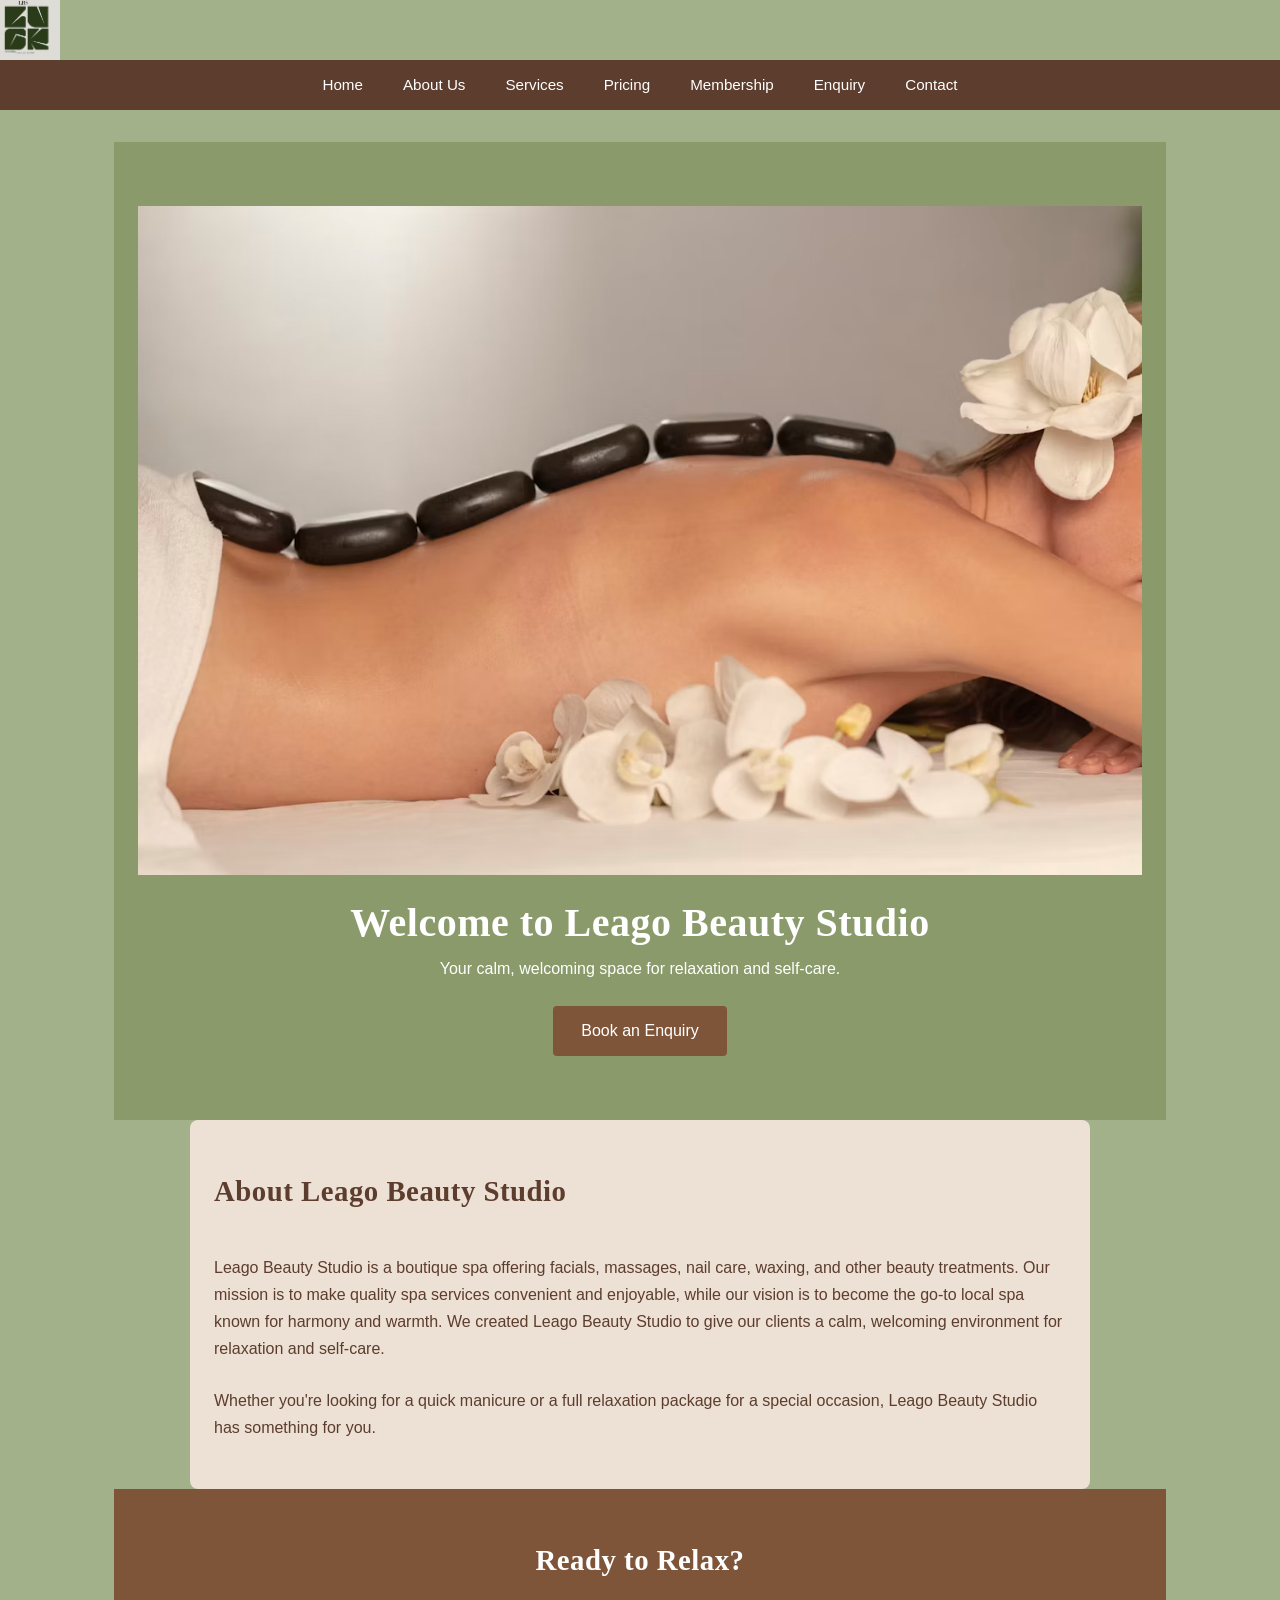
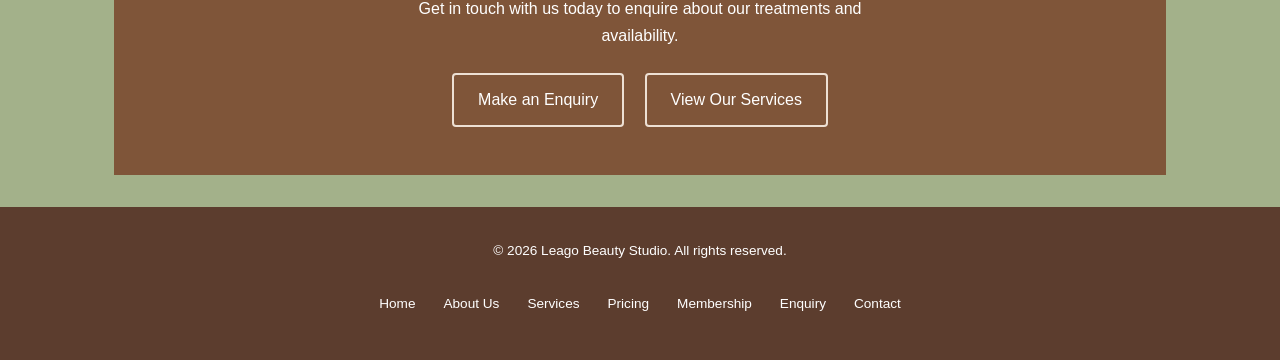
<file: index.html>
<!DOCTYPE html>
<html lang="en">
<head>
    <meta charset="UTF-8">
    <meta name="viewport" content="width=device-width, initial-scale=1.0">
    <title>Leago Beauty Studio | Facials, Massages, Nails and Waxing</title>
    <meta name="description" content="Leago Beauty Studio is a boutique spa offering facials, massages, nail care and waxing in a calm, welcoming space. Enquire today.">
    <meta name="keywords" content="beauty studio, boutique spa, facials, massages, nail care, waxing, self-care">
    <link rel="stylesheet" href="css/style.css">
</head>
<body>

    <header>
        <div class="logo">
            <a href="index.html">
                <img src="images/logo.png" alt="Leago Beauty Studio Logo">
            </a>
        </div>
    </header>

    <nav>
        <ul>
            <li><a href="index.html">Home</a></li>
            <li><a href="about.html">About Us</a></li>
            <li><a href="services.html">Services</a></li>
            <li><a href="pricing.html">Pricing</a></li>
            <li><a href="membership.html">Membership</a></li>
            <li><a href="enquiry.html">Enquiry</a></li>
            <li><a href="contact.html">Contact</a></li>
        </ul>
    </nav>

    <main>
        <section id="hero">
            <img src="images/hero-spa.jpg" alt="Relaxing spa treatment room at Leago Beauty Studio">
            <h1>Welcome to Leago Beauty Studio</h1>
            <p>Your calm, welcoming space for relaxation and self-care.</p>
            <a href="enquiry.html">Book an Enquiry</a>
        </section>

        <section id="intro">
            <h2>About Leago Beauty Studio</h2>
            <p>
                Leago Beauty Studio is a boutique spa offering facials, massages, nail care,
                waxing, and other beauty treatments. Our mission is to make quality spa
                services convenient and enjoyable, while our vision is to become the go-to local
                spa known for harmony and warmth. We created Leago Beauty Studio to give our
                clients a calm, welcoming environment for relaxation and self-care.
            </p>
            <p>
                Whether you're looking for a quick manicure or a full relaxation package for a
                special occasion, Leago Beauty Studio has something for you.
            </p>
        </section>

        <section id="cta">
            <h2>Ready to Relax?</h2>
            <p>Get in touch with us today to enquire about our treatments and availability.</p>
            <a href="enquiry.html">Make an Enquiry</a>
            <a href="services.html">View Our Services</a>
        </section>
    </main>

    <footer>
        <p>&copy; 2026 Leago Beauty Studio. All rights reserved.</p>
        <nav>
            <ul>
                <li><a href="index.html">Home</a></li>
                <li><a href="about.html">About Us</a></li>
                <li><a href="services.html">Services</a></li>
                <li><a href="pricing.html">Pricing</a></li>
                <li><a href="membership.html">Membership</a></li>
                <li><a href="enquiry.html">Enquiry</a></li>
                <li><a href="contact.html">Contact</a></li>
            </ul>
        </nav>
    </footer>

    <script src="js/script.js"></script>
</body>
</html>
</file>
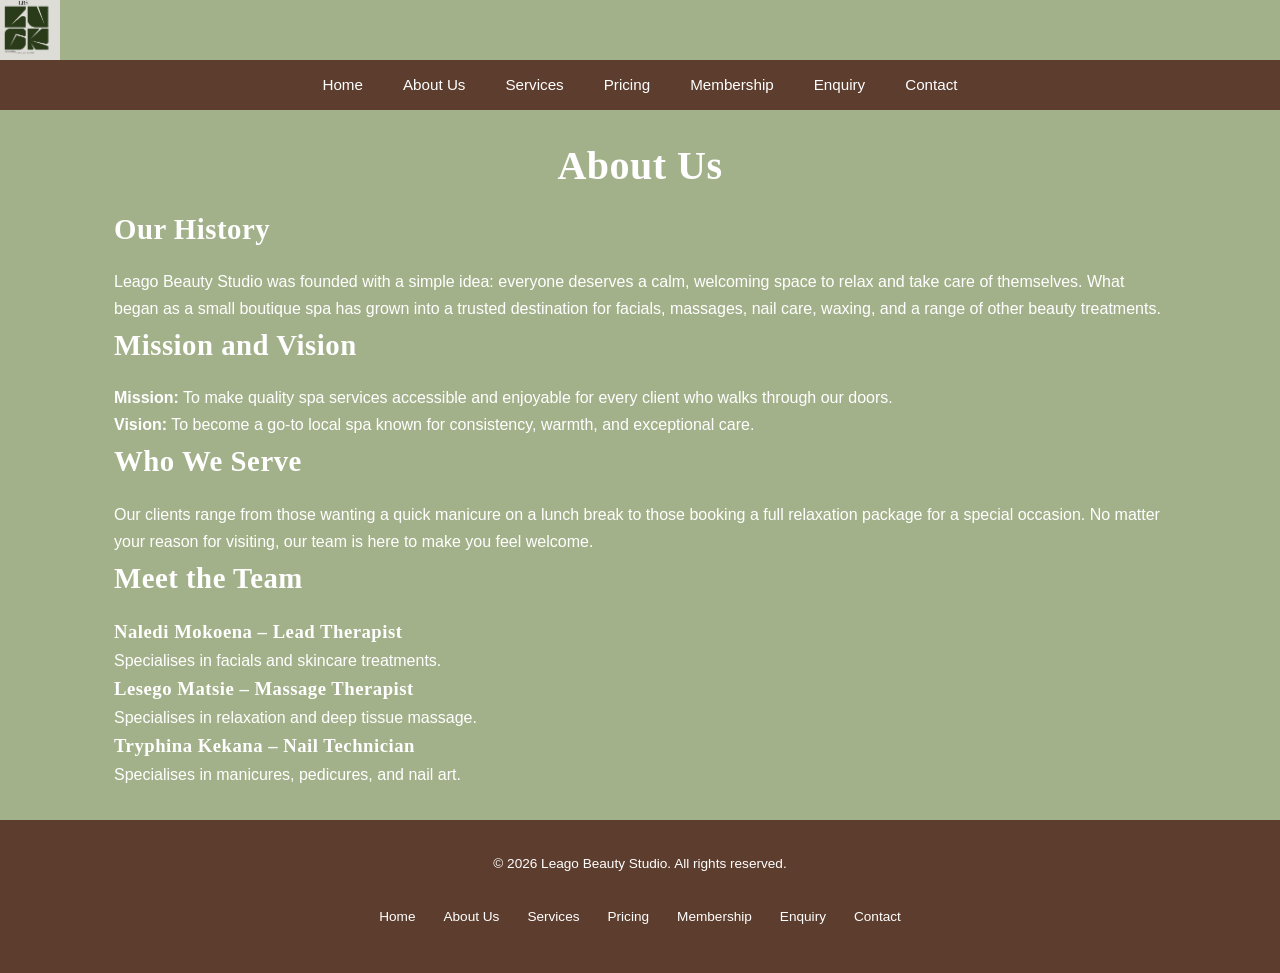
<file: about.html>
<!DOCTYPE html>
<html lang="en">
<head>
    <meta charset="UTF-8">
    <meta name="viewport" content="width=device-width, initial-scale=1.0">
    <title>About Us: Our Story, Mission and Team | Leago Beauty Studio</title>
    <meta name="description" content="Meet the team at Leago Beauty Studio and learn about our story, mission and vision for calm, quality spa care in Midrand.">
    <meta name="keywords" content="about Leago Beauty Studio, boutique spa, spa team, therapists, mission and vision, Midrand">
    <link rel="stylesheet" href="css/style.css">
</head>
<body>

    <header>
        <div class="logo">
            <a href="index.html">
                <img src="images/logo.png" alt="Leago Beauty Studio Logo">
            </a>
        </div>
    </header>

    <nav>
        <ul>
            <li><a href="index.html">Home</a></li>
            <li><a href="about.html">About Us</a></li>
            <li><a href="services.html">Services</a></li>
            <li><a href="pricing.html">Pricing</a></li>
            <li><a href="membership.html">Membership</a></li>
            <li><a href="enquiry.html">Enquiry</a></li>
            <li><a href="contact.html">Contact</a></li>
        </ul>
    </nav>

    <main>
        <h1>About Us</h1>

        <section id="history" class="fade-section">
            <h2>Our History</h2>
            <p>
                Leago Beauty Studio was founded with a simple idea: everyone deserves a calm,
                welcoming space to relax and take care of themselves. What began as a small
                boutique spa has grown into a trusted destination for facials, massages, nail
                care, waxing, and a range of other beauty treatments.
            </p>
        </section>

        <section id="mission-vision" class="fade-section">
            <h2>Mission and Vision</h2>
            <p>
                <strong>Mission:</strong> To make quality spa services accessible and enjoyable
                for every client who walks through our doors.
            </p>
            <p>
                <strong>Vision:</strong> To become a go-to local spa known for consistency,
                warmth, and exceptional care.
            </p>
        </section>

        <section id="audience" class="fade-section">
            <h2>Who We Serve</h2>
            <p>
                Our clients range from those wanting a quick manicure on a lunch break to those
                booking a full relaxation package for a special occasion. No matter your reason
                for visiting, our team is here to make you feel welcome.
            </p>
        </section>

        <section id="team" class="fade-section">
            <h2>Meet the Team</h2>
            <div class="team-member">
                <h3>Naledi Mokoena &ndash; Lead Therapist</h3>
                <p>Specialises in facials and skincare treatments.</p>
            </div>
            <div class="team-member">
                <h3>Lesego Matsie &ndash; Massage Therapist</h3>
                <p>Specialises in relaxation and deep tissue massage.</p>
            </div>
            <div class="team-member">
                <h3>Tryphina Kekana &ndash; Nail Technician</h3>
                <p>Specialises in manicures, pedicures, and nail art.</p>
            </div>
        </section>
    </main>

    <footer>
        <p>&copy; 2026 Leago Beauty Studio. All rights reserved.</p>
        <nav>
            <ul>
                <li><a href="index.html">Home</a></li>
                <li><a href="about.html">About Us</a></li>
                <li><a href="services.html">Services</a></li>
                <li><a href="pricing.html">Pricing</a></li>
                <li><a href="membership.html">Membership</a></li>
                <li><a href="enquiry.html">Enquiry</a></li>
                <li><a href="contact.html">Contact</a></li>
            </ul>
        </nav>
    </footer>

    <script src="js/script.js"></script>
</body>
</html>
</file>
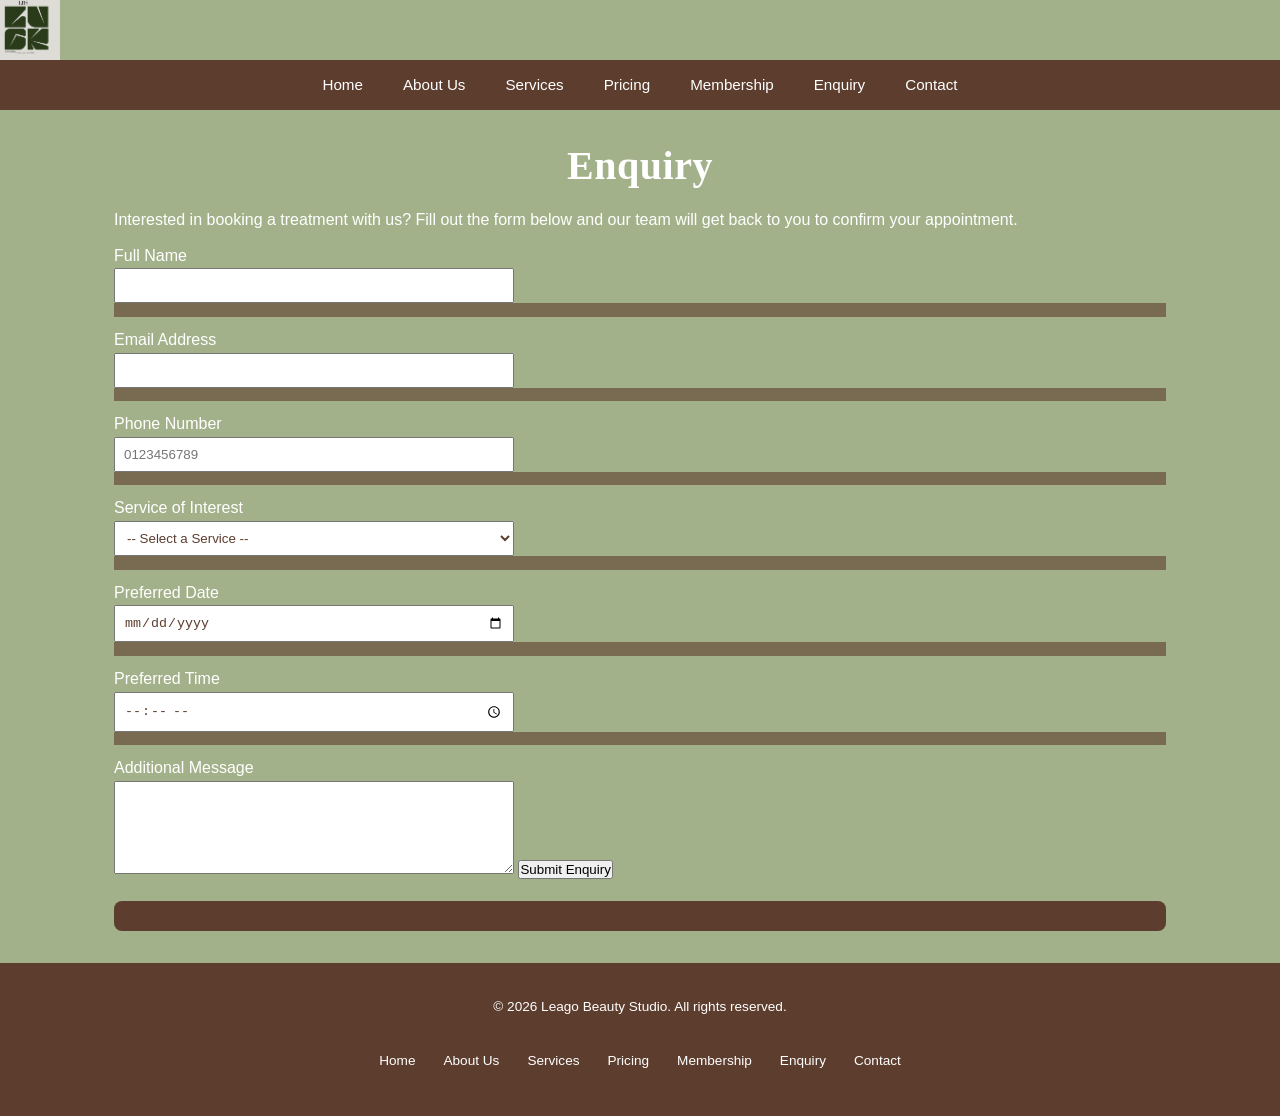
<file: enquiry.html>
<!DOCTYPE html>
<html lang="en">
<head>
    <meta charset="UTF-8">
    <meta name="viewport" content="width=device-width, initial-scale=1.0">
    <title>Book a Spa Treatment Enquiry | Leago Beauty Studio</title>
    <meta name="description" content="Enquire about facials, massages, nail care, waxing or membership at Leago Beauty Studio and get an instant price guide and availability.">
    <meta name="keywords" content="spa booking, enquiry, facials, massages, nail care, waxing, membership, Leago Beauty Studio">
    <link rel="stylesheet" href="css/style.css">
</head>
<body>

    <header>
        <div class="logo">
            <a href="index.html">
                <img src="images/logo.png" alt="Leago Beauty Studio Logo">
            </a>
        </div>
    </header>

    <nav>
        <ul>
            <li><a href="index.html">Home</a></li>
            <li><a href="about.html">About Us</a></li>
            <li><a href="services.html">Services</a></li>
            <li><a href="pricing.html">Pricing</a></li>
            <li><a href="membership.html">Membership</a></li>
            <li><a href="enquiry.html">Enquiry</a></li>
            <li><a href="contact.html">Contact</a></li>
        </ul>
    </nav>

    <main>
        <h1>Enquiry</h1>
        <p>
            Interested in booking a treatment with us? Fill out the form below and our team will
            get back to you to confirm your appointment.
        </p>

        <section id="enquiry-section">
            <form id="enquiry-form" novalidate>
                <label for="full-name">Full Name</label>
                <input type="text" id="full-name" name="full-name">
                <span class="error" id="full-name-error"></span>

                <label for="email">Email Address</label>
                <input type="email" id="email" name="email">
                <span class="error" id="email-error"></span>

                <label for="phone">Phone Number</label>
                <input type="tel" id="phone" name="phone" placeholder="0123456789">
                <span class="error" id="phone-error"></span>

                <label for="service">Service of Interest</label>
                <select id="service" name="service">
                    <option value="">-- Select a Service --</option>
                    <option value="facials">Facials</option>
                    <option value="massages">Massages</option>
                    <option value="nail-care">Nail Care</option>
                    <option value="waxing">Waxing</option>
                    <option value="membership">Membership</option>
                    <option value="other">Other</option>
                </select>
                <span class="error" id="service-error"></span>

                <label for="preferred-date">Preferred Date</label>
                <input type="date" id="preferred-date" name="preferred-date">
                <span class="error" id="preferred-date-error"></span>

                <label for="preferred-time">Preferred Time</label>
                <input type="time" id="preferred-time" name="preferred-time">
                <span class="error" id="preferred-time-error"></span>

                <label for="message">Additional Message</label>
                <textarea id="message" name="message" rows="5"></textarea>

                <button type="submit">Submit Enquiry</button>
            </form>

            <div id="enquiry-response" aria-live="polite"></div>
        </section>
    </main>

    <footer>
        <p>&copy; 2026 Leago Beauty Studio. All rights reserved.</p>
        <nav>
            <ul>
                <li><a href="index.html">Home</a></li>
                <li><a href="about.html">About Us</a></li>
                <li><a href="services.html">Services</a></li>
                <li><a href="pricing.html">Pricing</a></li>
                <li><a href="membership.html">Membership</a></li>
                <li><a href="enquiry.html">Enquiry</a></li>
                <li><a href="contact.html">Contact</a></li>
            </ul>
        </nav>
    </footer>

    <script src="js/script.js"></script>
</body>
</html>
</file>
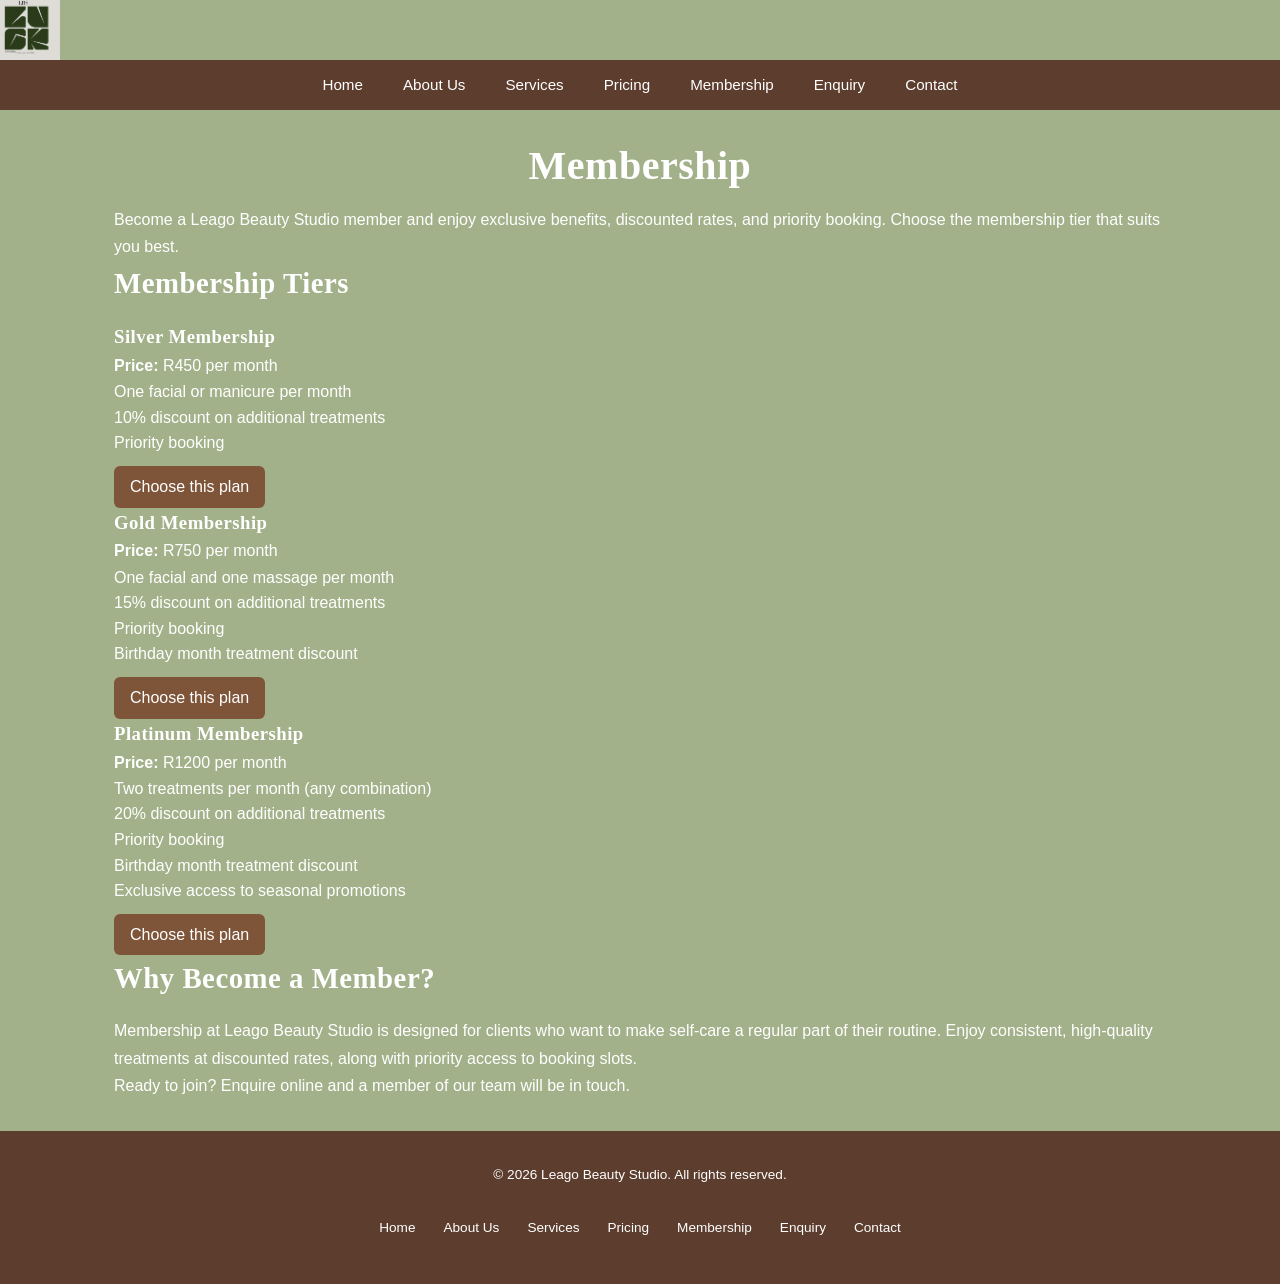
<file: membership.html>
<!DOCTYPE html>
<html lang="en">
<head>
    <meta charset="UTF-8">
    <meta name="viewport" content="width=device-width, initial-scale=1.0">
    <title>Spa Membership Plans: Silver, Gold and Platinum | Leago Beauty Studio</title>
    <meta name="description" content="Join Leago Beauty Studio with a Silver, Gold or Platinum membership. Enjoy monthly treatments, discounts and priority booking.">
    <meta name="keywords" content="spa membership, monthly spa plan, Silver membership, Gold membership, Platinum membership, discounted treatments, Leago Beauty Studio">
    <link rel="stylesheet" href="css/style.css">
</head>
<body>

    <header>
        <div class="logo">
            <a href="index.html">
                <img src="images/logo.png" alt="Leago Beauty Studio Logo">
            </a>
        </div>
    </header>

    <nav>
        <ul>
            <li><a href="index.html">Home</a></li>
            <li><a href="about.html">About Us</a></li>
            <li><a href="services.html">Services</a></li>
            <li><a href="pricing.html">Pricing</a></li>
            <li><a href="membership.html">Membership</a></li>
            <li><a href="enquiry.html">Enquiry</a></li>
            <li><a href="contact.html">Contact</a></li>
        </ul>
    </nav>

    <main>
        <h1>Membership</h1>
        <p>
            Become a Leago Beauty Studio member and enjoy exclusive benefits, discounted rates,
            and priority booking. Choose the membership tier that suits you best.
        </p>

        <section id="membership-tiers">
            <h2>Membership Tiers</h2>

            <article class="membership-tier">
                <h3>Silver Membership</h3>
                <p><strong>Price:</strong> R450 per month</p>
                <ul>
                    <li>One facial or manicure per month</li>
                    <li>10% discount on additional treatments</li>
                    <li>Priority booking</li>
                </ul>
                <a class="tier-btn" href="enquiry.html?service=membership">Choose this plan</a>
            </article>

            <article class="membership-tier">
                <h3>Gold Membership</h3>
                <p><strong>Price:</strong> R750 per month</p>
                <ul>
                    <li>One facial and one massage per month</li>
                    <li>15% discount on additional treatments</li>
                    <li>Priority booking</li>
                    <li>Birthday month treatment discount</li>
                </ul>
                <a class="tier-btn" href="enquiry.html?service=membership">Choose this plan</a>
            </article>

            <article class="membership-tier">
                <h3>Platinum Membership</h3>
                <p><strong>Price:</strong> R1200 per month</p>
                <ul>
                    <li>Two treatments per month (any combination)</li>
                    <li>20% discount on additional treatments</li>
                    <li>Priority booking</li>
                    <li>Birthday month treatment discount</li>
                    <li>Exclusive access to seasonal promotions</li>
                </ul>
                <a class="tier-btn" href="enquiry.html?service=membership">Choose this plan</a>
            </article>
        </section>

        <section id="membership-benefits">
            <h2>Why Become a Member?</h2>
            <p>
                Membership at Leago Beauty Studio is designed for clients who want to make
                self-care a regular part of their routine. Enjoy consistent, high-quality
                treatments at discounted rates, along with priority access to booking slots.
            </p>
        </section>

        <p>
            Ready to join? <a href="enquiry.html">Enquire online</a> and a member of our team
            will be in touch.
        </p>
    </main>

    <footer>
        <p>&copy; 2026 Leago Beauty Studio. All rights reserved.</p>
        <nav>
            <ul>
                <li><a href="index.html">Home</a></li>
                <li><a href="about.html">About Us</a></li>
                <li><a href="services.html">Services</a></li>
                <li><a href="pricing.html">Pricing</a></li>
                <li><a href="membership.html">Membership</a></li>
                <li><a href="enquiry.html">Enquiry</a></li>
                <li><a href="contact.html">Contact</a></li>
            </ul>
        </nav>
    </footer>

    <script src="js/script.js"></script>
</body>
</html>
</file>
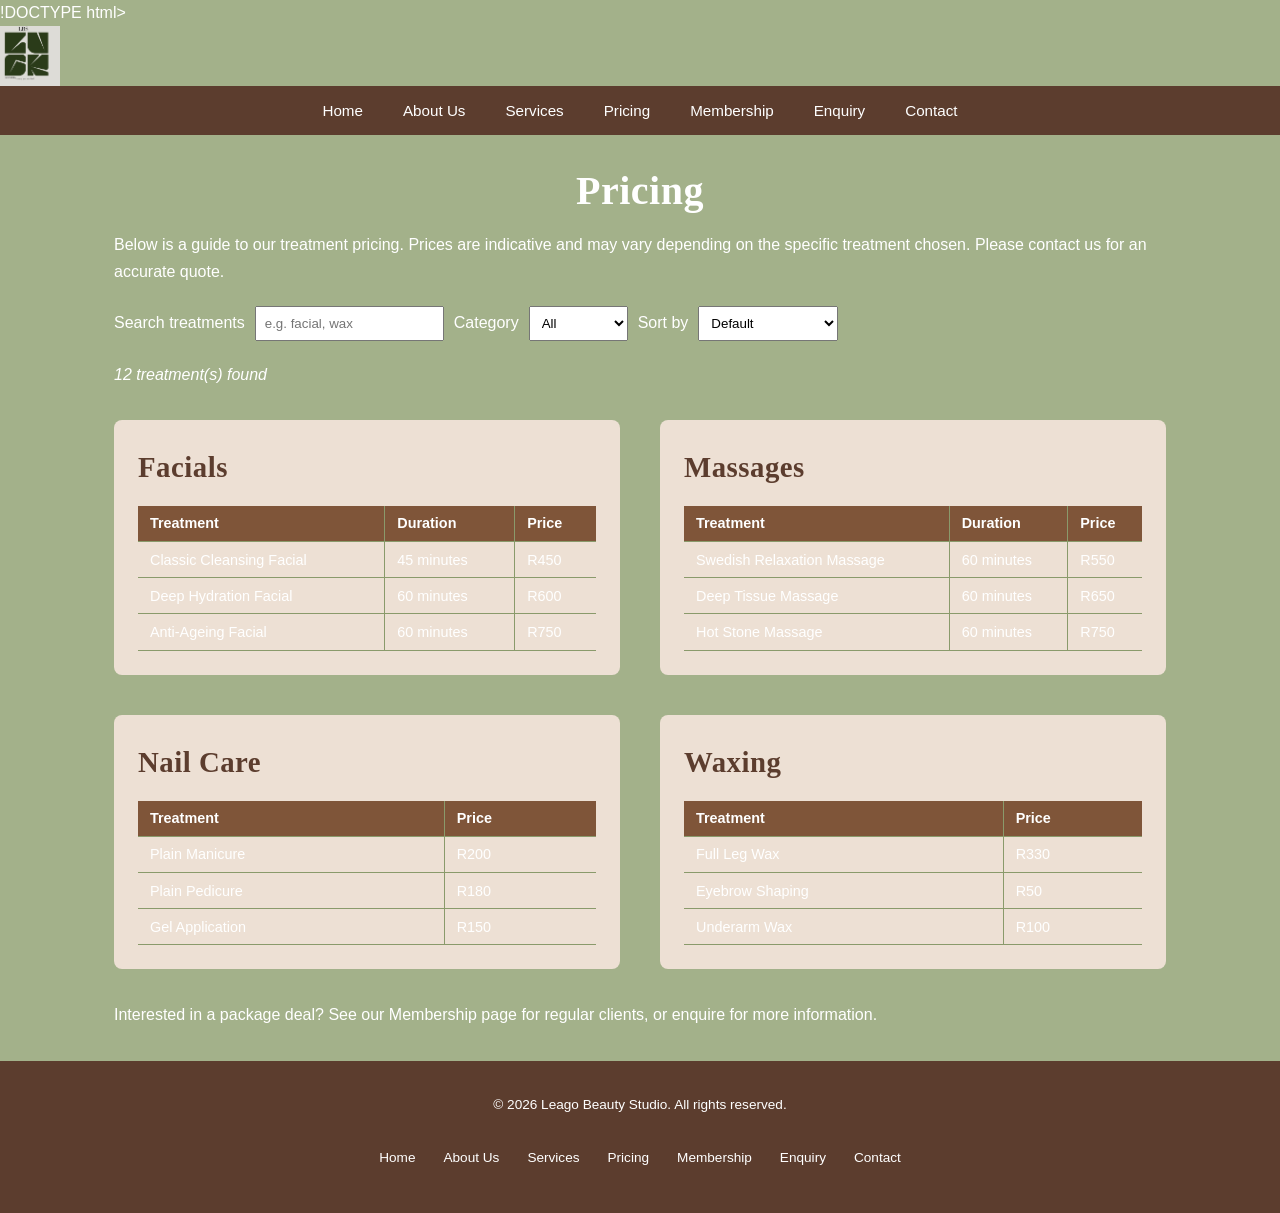
<file: pricing.html>
!DOCTYPE html>
<html lang="en">
<head>
    <meta charset="UTF-8">
    <meta name="viewport" content="width=device-width, initial-scale=1.0">
    <title>Spa Treatment Prices | Leago Beauty Studio</title>
    <meta name="description" content="See Leago Beauty Studio's prices for facials, massages, nail care and waxing. Search and compare treatments, then enquire for a quote.">
    <meta name="keywords" content="spa prices, facial prices, massage prices, manicure, pedicure, waxing, Leago Beauty Studio">
    <link rel="stylesheet" href="css/style.css">
</head>
<body>

    <header>
        <div class="logo">
            <a href="index.html">
                <img src="images/logo.png" alt="Leago Beauty Studio Logo">
            </a>
        </div>
    </header>

    <nav>
        <ul>
            <li><a href="index.html">Home</a></li>
            <li><a href="about.html">About Us</a></li>
            <li><a href="services.html">Services</a></li>
            <li><a href="pricing.html">Pricing</a></li>
            <li><a href="membership.html">Membership</a></li>
            <li><a href="enquiry.html">Enquiry</a></li>
            <li><a href="contact.html">Contact</a></li>
        </ul>
    </nav>

    <main>
        <h1>Pricing</h1>
        <p>
            Below is a guide to our treatment pricing. Prices are indicative and may vary
            depending on the specific treatment chosen. Please <a href="enquiry.html">contact
            us</a> for an accurate quote.
        </p>

        <div class="pricing-controls">
            <label for="search">Search treatments</label>
            <input type="text" id="search" placeholder="e.g. facial, wax">

            <label for="category">Category</label>
            <select id="category">
                <option value="all">All</option>
                <option value="Facials">Facials</option>
                <option value="Massages">Massages</option>
                <option value="Nail Care">Nail Care</option>
                <option value="Waxing">Waxing</option>
            </select>

            <label for="sort">Sort by</label>
            <select id="sort">
                <option value="default">Default</option>
                <option value="low">Price: low to high</option>
                <option value="high">Price: high to low</option>
                <option value="name">Name: A to Z</option>
            </select>
        </div>

        <p id="result-count"></p>
        <div class="pricing-grid" id="pricing-grid"></div>

        <p>
            Interested in a package deal? See our <a href="membership.html">Membership</a> page
            for regular clients, or <a href="enquiry.html">enquire</a> for more information.
        </p>
    </main>

    <footer>
        <p>&copy; 2026 Leago Beauty Studio. All rights reserved.</p>
        <nav>
            <ul>
                <li><a href="index.html">Home</a></li>
                <li><a href="about.html">About Us</a></li>
                <li><a href="services.html">Services</a></li>
                <li><a href="pricing.html">Pricing</a></li>
                <li><a href="membership.html">Membership</a></li>
                <li><a href="enquiry.html">Enquiry</a></li>
                <li><a href="contact.html">Contact</a></li>
            </ul>
        </nav>
    </footer>

    <script src="js/script.js"></script>
</body>
</html>
</file>
<file: css/style.css>
* {
    margin: 0;
    padding: 0;
    box-sizing: border-box;
}

html {
    font-size: 100%; /* 1rem = 16px, base for responsive scaling */
    scroll-behavior: smooth;
}

body {
    font-family: 'Poppins', Arial, sans-serif;
    font-size: 1rem;
    line-height: 1.6;
    background-color: #A3B18A; /* sage green */
    color: #FFFFFF; /* white font throughout */
}

img {
    max-width: 100%;
    height: auto;
    display: block;
}

a {
    text-decoration: none;
    color: #FFFFFF;
}

ul {
    list-style: none;
}


:root {
    --sage: #A3B18A;
    --sage-dark: #8A9A6B;
    --beige: #EDE0D4;
    --brown: #7F5539;
    --brown-dark: #5C3D2E;
    --white: #FFFFFF;
}


h1, h2, h3 {
    font-family: 'Playfair Display', Georgia, serif;
    font-weight: 700;
    letter-spacing: 0.5px;
    color: var(--white);
}

h1 {
    font-size: 2.5rem;
    line-height: 1.2;
}

h2 {
    font-size: 1.8rem;
    margin-bottom: 1rem;
}

p {
    font-size: 1rem;
    line-height: 1.7;
    color: var(--white);
}

 Header + Lo/* --------------------------------------------------------------------------
go
   -------------------------------------------------------------------------- */
header {
    display: flex;
    align-items: center;
    justify-content: center;
    padding: 1rem 2rem;
    background-color: var(--brown);
}

.logo img {
    max-height: 60px;
}


nav {
    background-color: var(--brown-dark);
}

nav ul {
    display: flex;
    flex-direction: row;
    justify-content: center;
    flex-wrap: wrap;
    gap: 2rem;
    padding: 0.75rem 1rem;
}

nav ul li a {
    font-size: 0.95rem;
    font-weight: 500;
    padding: 0.5rem 0.25rem;
    border-bottom: 2px solid transparent;
    transition: border-color 0.3s ease, color 0.3s ease;
}

nav ul li a:hover,
nav ul li a:focus {
    border-bottom: 2px solid var(--beige);
    color: var(--beige);
}

nav ul li a:active {
    color: var(--brown);
}


#hero {
    display: flex;
    flex-direction: column;
    align-items: center;
    justify-content: center;
    text-align: center;
    padding: 4rem 1.5rem;
    background-color: var(--sage-dark);
}

#hero h1 {
    margin: 1.5rem 0 0.5rem;
}

#hero p {
    max-width: 500px;
    margin-bottom: 1.5rem;
}

#hero a {
    display: inline-block;
    background-color: var(--brown);
    color: var(--white);
    padding: 0.75rem 1.75rem;
    border-radius: 4px;
    font-weight: 500;
    transition: background-color 0.3s ease, transform 0.2s ease;
}

#hero a:hover,
#hero a:focus {
    background-color: var(--brown-dark);
    transform: translateY(-2px);
}

#hero a:active {
    transform: translateY(0);
}


#intro {
    display: grid;
    grid-template-columns: 1fr;
    gap: 1.5rem;
    max-width: 900px;
    margin: 0 auto;
    padding: 3rem 1.5rem;
    background-color: var(--beige);
    color: var(--brown-dark);
    border-radius: 8px;
}

#intro h2,
#intro p {
    color: var(--brown-dark);
}


#cta {
    text-align: center;
    padding: 3rem 1.5rem;
    background-color: var(--brown);
}

#cta h2 {
    margin-bottom: 0.75rem;
}

#cta p {
    max-width: 500px;
    margin: 0 auto 1.5rem;
}

#cta a {
    display: inline-block;
    margin: 0 0.5rem;
    padding: 0.75rem 1.5rem;
    border: 2px solid var(--beige);
    border-radius: 4px;
    color: var(--white);
    font-weight: 500;
    transition: background-color 0.3s ease, color 0.3s ease;
}

#cta a:hover,
#cta a:focus {
    background-color: var(--beige);
    color: var(--brown-dark);
}

#cta a:active {
    background-color: var(--sage-dark);
    color: var(--white);
}


footer {
    background-color: var(--brown-dark);
    text-align: center;
    padding: 2rem 1rem;
}

footer p {
    margin-bottom: 1rem;
    font-size: 0.85rem;
}

footer nav ul {
    gap: 1.25rem;
}

footer nav ul li a {
    font-size: 0.85rem;
}


main {
    max-width: 1100px;
    margin: 0 auto;
    padding: 2rem 1.5rem;
}

main > h1 {
    text-align: center;
    margin-bottom: 1rem;
}

main #facials,
main #massages,
main #nail-care,
main #waxing,
main #other-treatments {
    background-color: var(--beige);
    color: var(--brown-dark);
    border-radius: 8px;
    padding: 2rem;
    margin-bottom: 2rem;
}

main #facials h2,
main #massages h2,
main #nail-care h2,
main #waxing h2,
main #other-treatments h2,
main #facials p,
main #massages p,
main #nail-care p,
main #waxing p,
main #other-treatments p,
main #facials li,
main #massages li,
main #nail-care li,
main #waxing li {
    color: var(--brown-dark);
}

main #facials a,
main #massages a,
main #nail-care a,
main #waxing a,
main #other-treatments a {
    color: var(--brown);
    text-decoration: underline;
}

/* Service photos: intentionally smaller than full-width, centred */
.service-photo {
    max-width: 320px;
    width: 100%;
    margin: 0 auto 1rem;
    border-radius: 8px;
}


.pricing-grid {
    display: grid;
    grid-template-columns: repeat(2, 1fr);
    gap: 2.5rem;
    margin: 2rem 0;
}

.pricing-card {
    background-color: var(--beige);
    color: var(--brown-dark);
    border-radius: 8px;
    padding: 1.5rem;
}

.pricing-card h2 {
    color: var(--brown-dark);
    margin-bottom: 1rem;
}

.pricing-card table {
    width: 100%;
    border-collapse: collapse;
}

.pricing-card th,
.pricing-card td {
    text-align: left;
    padding: 0.6rem 0.75rem;
    border-bottom: 1px solid var(--sage-dark);
    border-right: 1px solid var(--sage-dark);
    font-size: 0.9rem;
}

.pricing-card th:last-child,
.pricing-card td:last-child {
    border-right: none;
}

.pricing-card th {
    color: var(--white);
    background-color: var(--brown);
}

.pricing-card tbody tr:hover {
    background-color: rgba(163, 177, 138, 0.25); /* sage tint on hover */
}



/* Small desktop / large tablet: max-width 1024px */
@media (max-width: 1024px) {
    #intro {
        max-width: 90%;
    }

    #hero {
        padding: 3.5rem 1.5rem;
    }

    nav ul {
        gap: 1.25rem;
    }

    .pricing-grid {
        grid-template-columns: 1fr;
    }
}

/* Tablet: max-width 768px */
@media (max-width: 768px) {
    nav ul {
        flex-direction: column;
        align-items: center;
        gap: 1rem;
    }

    #hero h1 {
        font-size: 2rem;
    }

    #intro {
        padding: 2rem 1rem;
    }

    #cta a {
        display: block;
        width: 80%;
        margin: 0.5rem auto;
    }

    .service-photo {
        max-width: 260px;
    }
}

/* Mobile: max-width 480px */
@media (max-width: 480px) {
    header {
        padding: 0.75rem 1rem;
    }

    .logo img {
        max-height: 45px;
    }

    #hero {
        padding: 2.5rem 1rem;
    }

    #hero h1 {
        font-size: 1.6rem;
    }

    h2 {
        font-size: 1.4rem;
    }

    p {
        font-size: 0.9rem;
    }

    footer nav ul {
        flex-direction: column;
        gap: 0.75rem;
    }

    .service-photo {
        max-width: 200px;
    }

    .pricing-card th,
    .pricing-card td {
        font-size: 0.8rem;
        padding: 0.5rem 0.35rem;
    }
}

/* ===== Part 3 additions ===== */

/* Hero image and animation (index) */
#hero img { width: 100%; height: auto; }
#hero h1 { animation: fadeIn 1.5s ease-in; }
@keyframes fadeIn {
    from { opacity: 0; transform: translateY(15px); }
    to { opacity: 1; transform: translateY(0); }
}

/* About page: scroll fade-in */
.fade-section {
    opacity: 0;
    transform: translateY(25px);
    transition: opacity 0.8s ease, transform 0.8s ease;
}
.fade-section.visible {
    opacity: 1;
    transform: translateY(0);
}

/* Services page: accordion */
.acc-btn {
    background: var(--beige);
    color: var(--brown-dark);
    border: none;
    padding: 10px 16px;
    cursor: pointer;
    font-size: 1rem;
    border-radius: 6px;
    transition: background 0.3s;
}
.acc-btn:hover { background: var(--sage-dark); color: var(--white); }
.acc-panel {
    max-height: 0;
    overflow: hidden;
    transition: max-height 0.4s ease;
}

/* Services page: gallery and lightbox */
.gallery-img { cursor: pointer; transition: transform 0.3s ease; }
.gallery-img:hover { transform: scale(1.03); }
.lightbox {
    display: none;
    position: fixed;
    inset: 0;
    background: rgba(0, 0, 0, 0.85);
    justify-content: center;
    align-items: center;
    z-index: 1000;
}
.lightbox.show { display: flex; }
.lightbox img { max-width: 90%; max-height: 85%; border-radius: 8px; }
#lightbox-close {
    position: absolute;
    top: 15px;
    right: 25px;
    font-size: 2.5rem;
    color: #fff;
    background: none;
    border: none;
    cursor: pointer;
}

/* Pricing page controls */
.pricing-controls {
    display: flex;
    flex-wrap: wrap;
    gap: 10px;
    align-items: center;
    margin: 20px 0;
}
.pricing-controls input,
.pricing-controls select { padding: 8px; }
#result-count { font-style: italic; }

/* Membership page */
.membership-tier {
    transition: transform 0.3s ease, box-shadow 0.3s ease;
}
.membership-tier:hover {
    transform: translateY(-6px);
    box-shadow: 0 8px 16px rgba(0, 0, 0, 0.25);
}
.tier-btn {
    display: inline-block;
    margin-top: 10px;
    padding: 8px 16px;
    background: var(--brown);
    color: var(--white);
    border-radius: 6px;
}
.tier-btn:hover { background: var(--brown-dark); }

/* Forms (enquiry and contact) */
.error {
    color: #ffe0e0;
    background: rgba(92, 61, 46, 0.6);
    font-size: 0.85rem;
    display: block;
    min-height: 1em;
}
#enquiry-section label,
.contact-form label { display: block; margin-top: 10px; }
#enquiry-section input,
#enquiry-section select,
#enquiry-section textarea,
.contact-form input,
.contact-form select,
.contact-form textarea {
    width: 100%;
    max-width: 400px;
    padding: 8px;
    color: var(--brown-dark);
}
#enquiry-response {
    margin-top: 20px;
    padding: 15px;
    border-radius: 8px;
    background: var(--brown-dark);
}

/* Contact page map */
#map { width: 100%; border-radius: 8px; }
</file>
